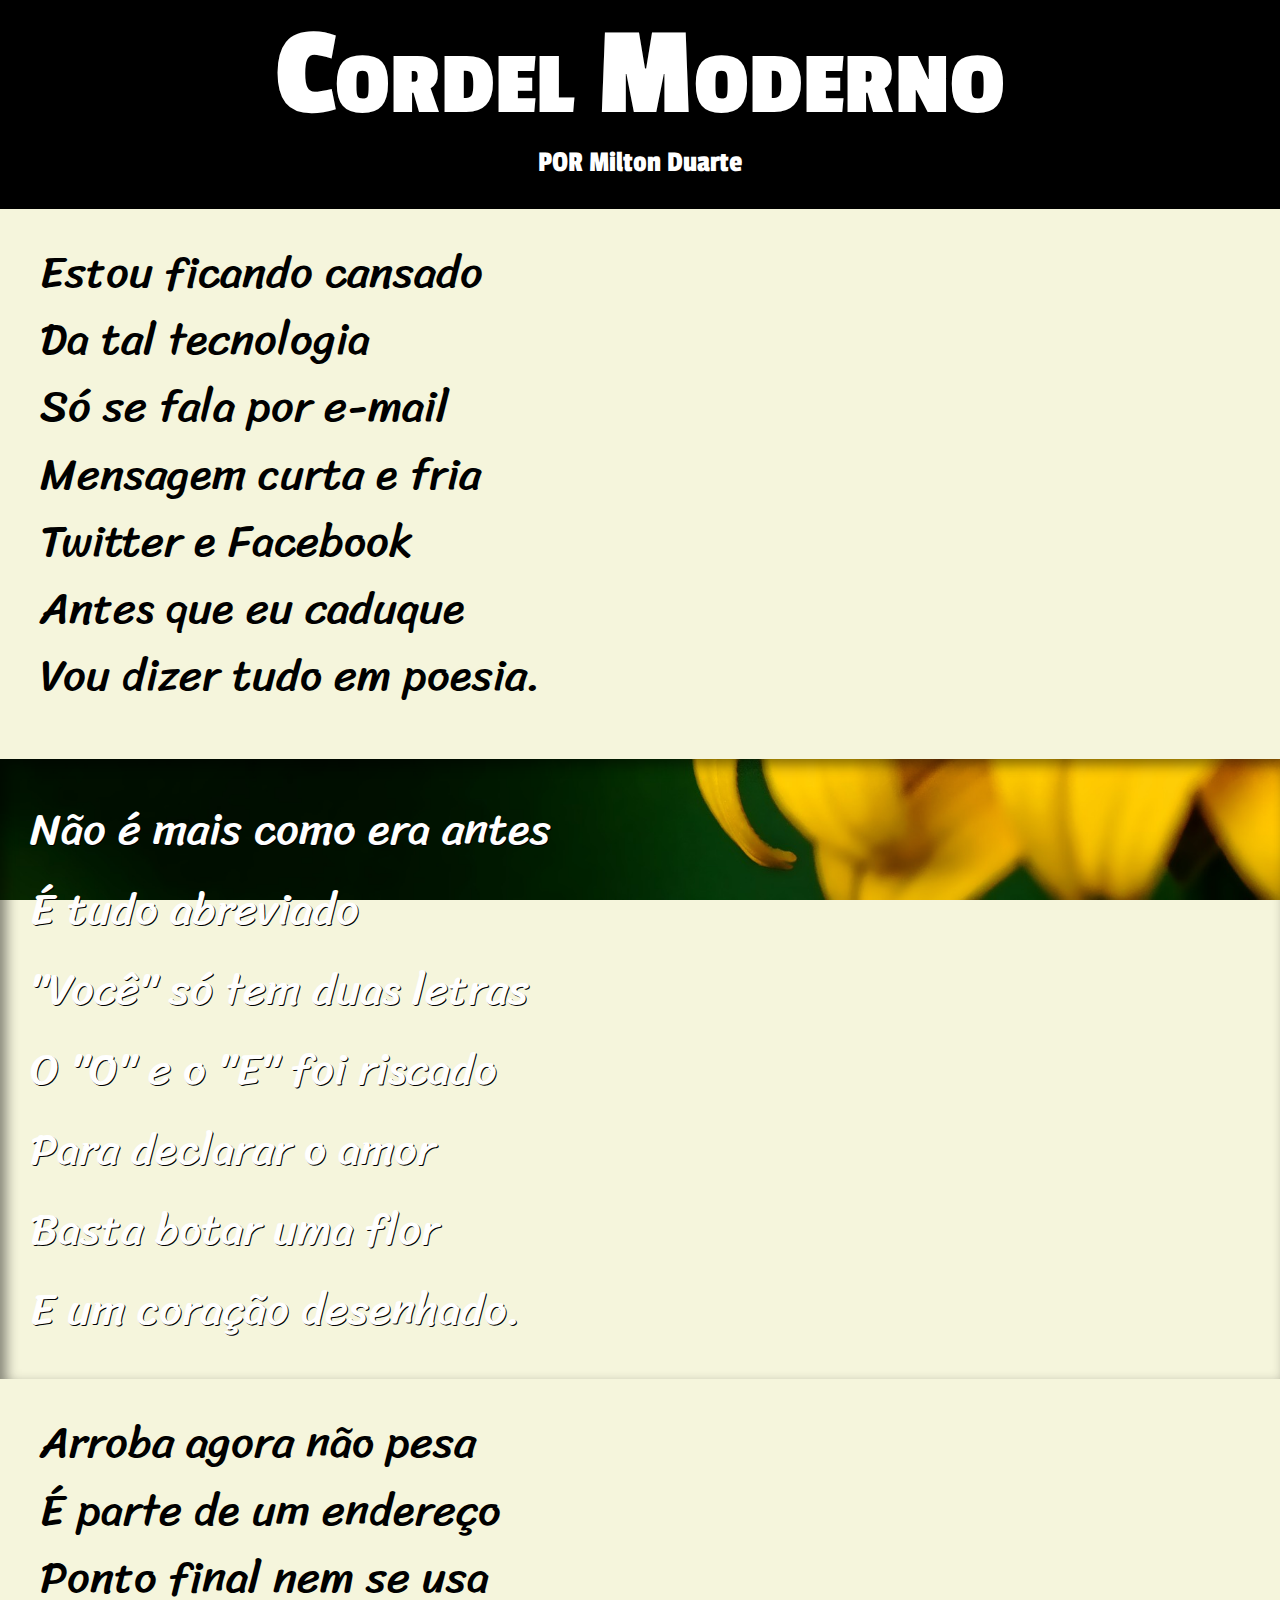
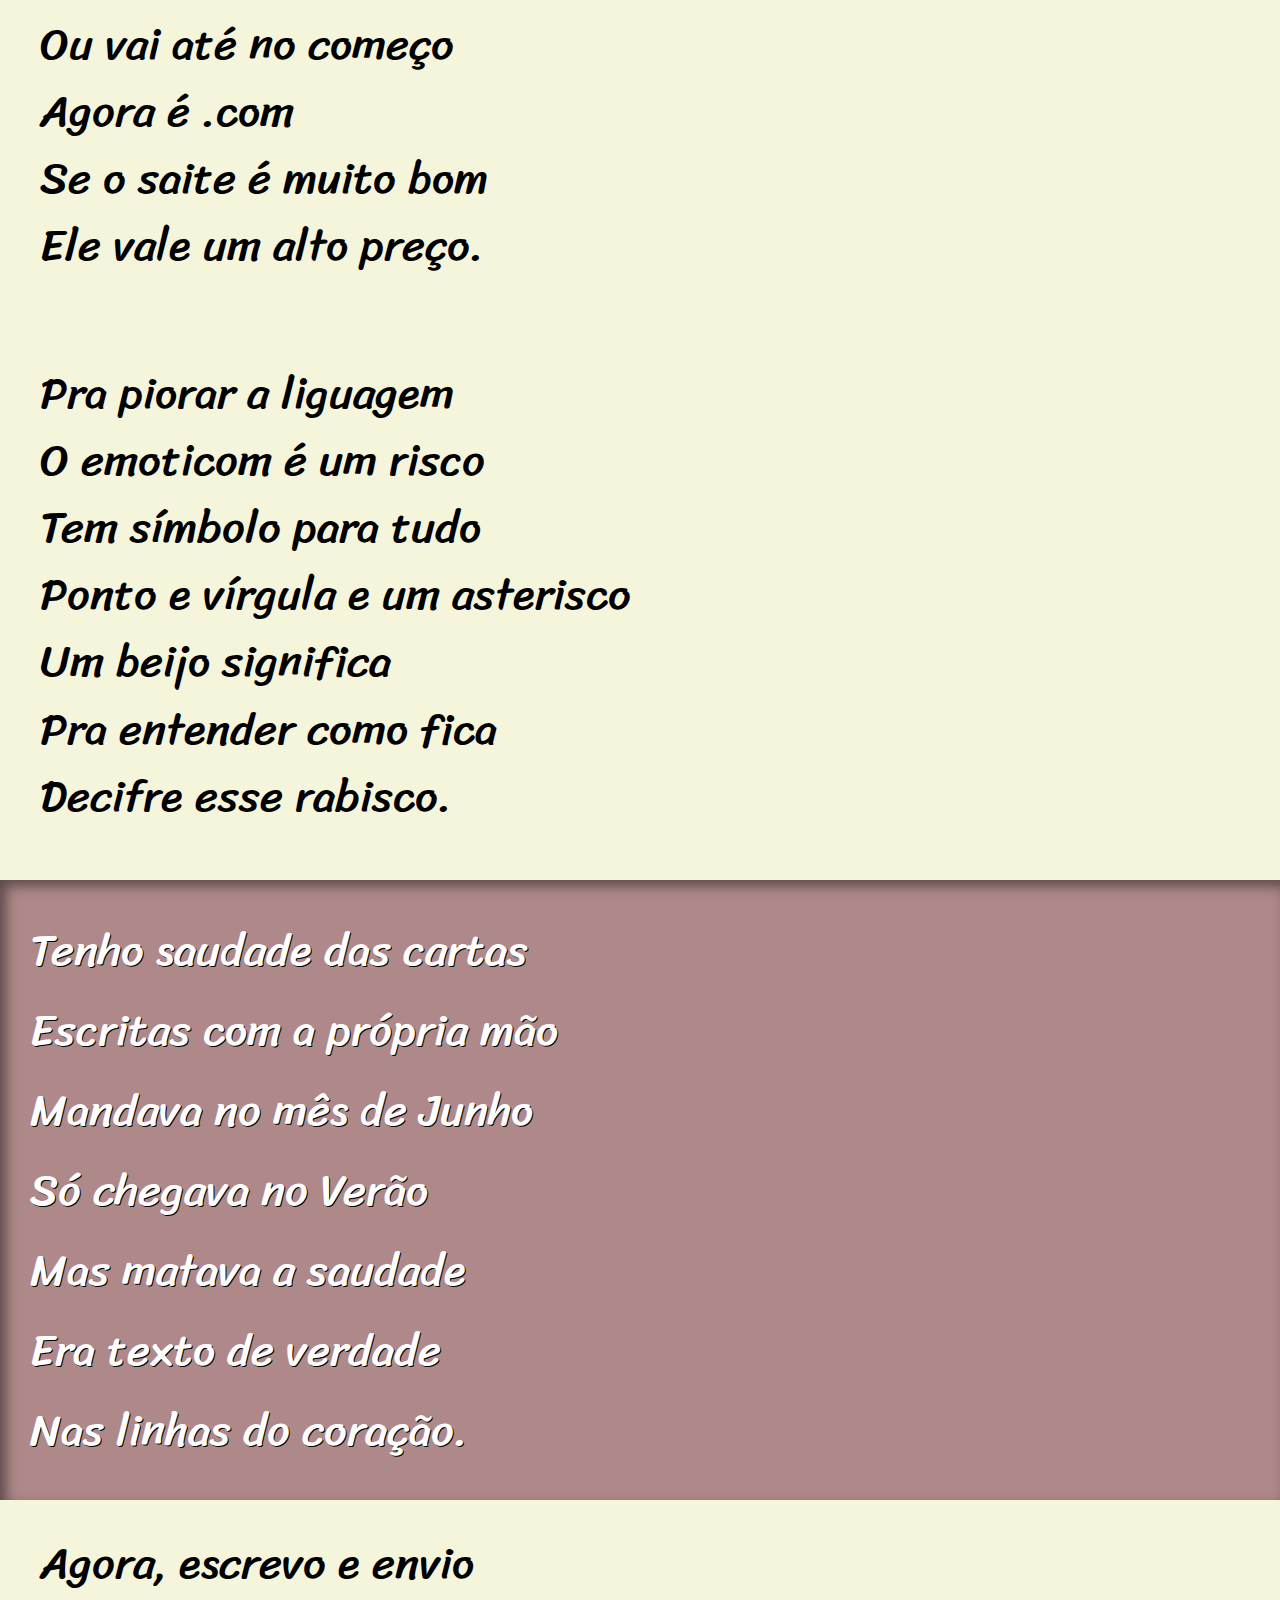
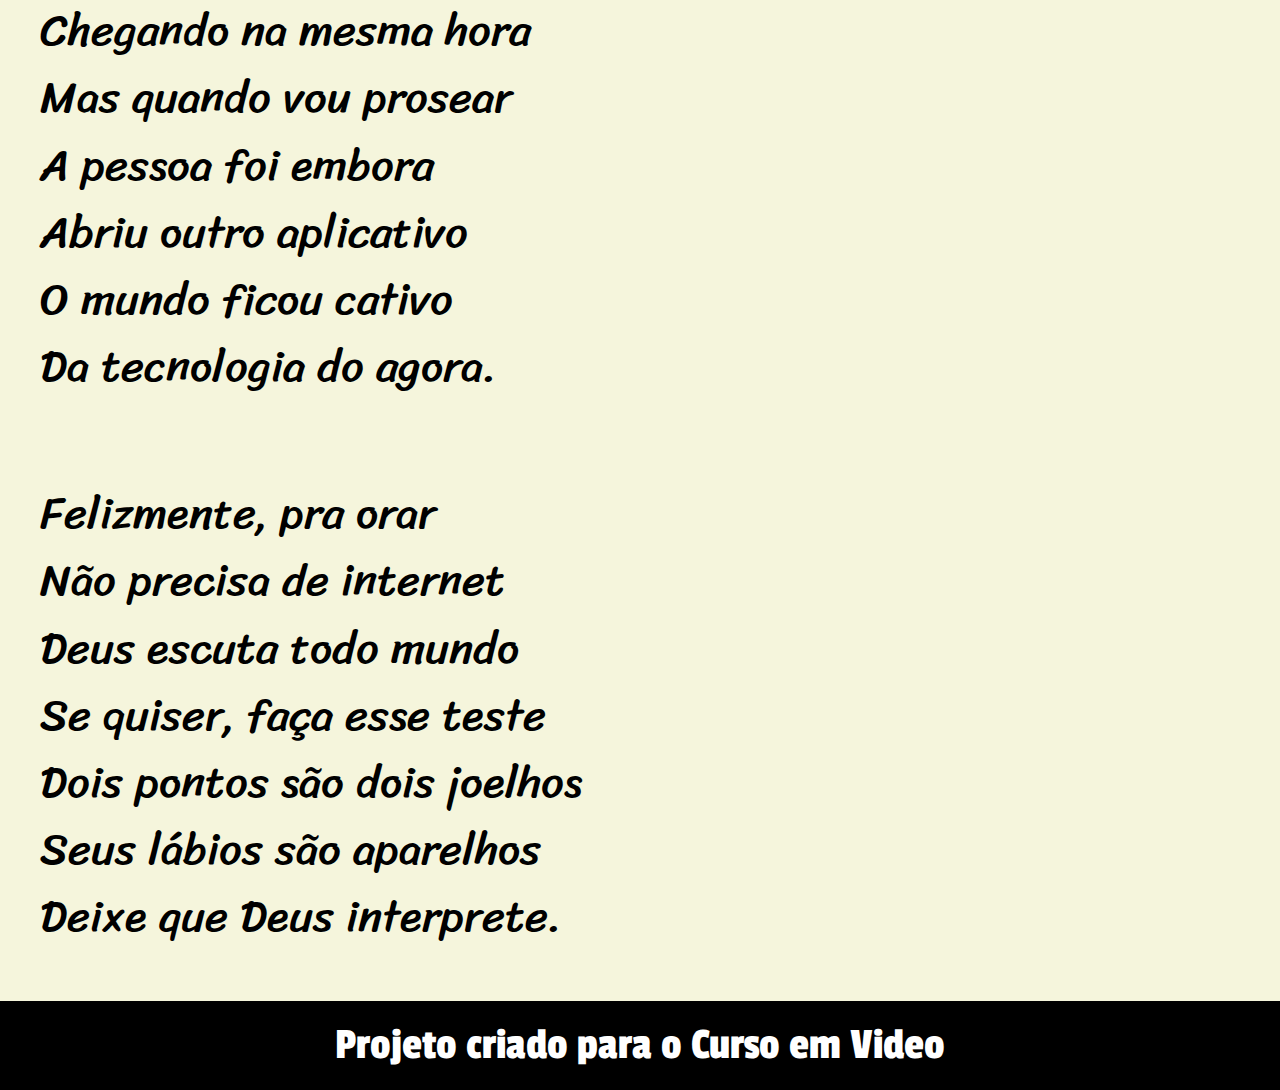
<file: index.html>
<!DOCTYPE html>
<html lang="en">
<head>
    <meta charset="UTF-8">
    <meta name="viewport" content="width=device-width, initial-scale=1.0">
    <title>Document</title>
    <link rel="stylesheet" href="estilo/style.css">
    
</head>
<body>
    <header>
        <h1>Cordel Moderno
            </h1>
        <p class="link">POR
            <a href="https://www.recantodasletras.com.br/autor_textos.php?id=9806" target="_blank "> Milton Duarte</a>
        </p>
    </header>
    
<main>
<section class="normal">
 <p>Estou ficando cansado  <br>
Da tal tecnologia <br>
Só se fala por e-mail <br>
Mensagem curta e fria <br>
Twitter e Facebook <br>
Antes que eu caduque <br>
Vou dizer tudo em poesia. <br></p>
</section> 


<section class="imagem" id="img01">
 <p>Não é mais como era antes <br>
É tudo abreviado <br>
"Você" só tem duas letras <br>
O "O" e o "E" foi riscado <br>
Para declarar o amor <br>
Basta botar uma flor <br>
E um coração desenhado. <br></p>
</section>


<section class="normal">
 <p>Arroba agora não pesa <br>
É parte de um endereço <br>
Ponto final nem se usa <br>
Ou vai até no começo <br>
Agora é .com <br>
Se o saite é muito bom <br>
Ele vale um alto preço. <br></p></section> 

<section class="normal">
 <p>Pra piorar a liguagem <br>
O emoticom é um risco <br>
Tem símbolo para tudo <br>
Ponto e vírgula e um asterisco <br>
Um beijo significa <br>
Pra entender como fica <br>
Decifre esse rabisco. <br></p>
</section> 


<section class="imagem" id="img02">
<p>Tenho saudade das cartas <br>
Escritas com a própria mão <br>
Mandava no mês de Junho <br>
Só chegava no Verão <br>
Mas matava a saudade <br>
Era texto de verdade <br>
Nas linhas do coração. <br></p>
</section> 
 

<section class="normal">
 <p>Agora, escrevo e envio <br>
Chegando na mesma hora <br>
Mas quando vou prosear <br>
A pessoa foi embora <br>
Abriu outro aplicativo <br>
O mundo ficou cativo <br>
Da tecnologia do agora. <br></p>
</section> 


<section class="normal">
 <p>Felizmente, pra orar <br>
Não precisa de internet <br>
Deus escuta todo mundo <br>
Se quiser, faça esse teste <br>
Dois pontos são dois joelhos <br>
Seus lábios são aparelhos <br>
Deixe que Deus interprete. <br></p>
</section> 
    </main>
<footer>
    <div>
        <p>Projeto criado para o Curso em Video</p>
    </div>
</footer>
</html>
</file>
<file: estilo/style.css>
@charset "UTF-8";

@import url('https://fonts.googleapis.com/css2?family=Passion+One:wght@400;700;900&display=swap');

@import url('https://fonts.googleapis.com/css2?family=Sriracha&display=swap');

:root {
    --fonte1: Verdana, Geneva, Tahoma, sans-serif;
    --fonte2: 'Passion One', cursive;
    --fonte3: 'Sriracha', cursive;
}

*{
    margin: 0;
    padding: 0;
}

body{
    background-color: beige;
    font-family: var(--fonte1);
    max-width: 100vw;
    min-height: 100vh;
}

header{
    background-color: black;
    color: #fff;
    padding-top:5px;
    text-align: center;
    font-family: var(--fonte2);
}

h1{
    color: #fff;
    font-size: 10vw;
    font-variant: small-caps;   
}

.link{    
    font-size: 30px;
    padding-bottom: 30px;
}
a{
    color: #fff;
    text-decoration: none;
}
a:hover{
    color:red;
    transition: 1s;
    text-decoration: underline;
}

/*Poema*/

section.normal{
    padding: 30px;    
    font-family: var(--fonte3);
    font-size: 3.5vw;    
    line-height: 1.5;
    margin-left: 10px;
    margin-bottom: 20px;
}

section.imagem{
    background-color: rgb(175, 137, 137);
    font-family: var(--fonte3);
    color: #fff;
    background-size: cover;
    box-shadow: inset 6px 6px 13px 0px rgba(0, 0, 0, 0.473);
    background-attachment: fixed;
}

.imagem  p{
    display: inline-block;
    padding: 30px;
    font-size: 3.5vw;
    text-shadow: 1px 1px 0px black;

}

section#img01{
    background-image: url(Imagens/background001.jpg);
    background-size: cover;
    background-position: right center;
}

section#img02{
    background-image: url(Imagens/background002.jpg);
}

footer{
    background-color: black;
    color: #fff;
    padding: 20px;
    text-align: center;
    font-family: var(--fonte2);
    font-size: 3.5vw;
}
</file>
